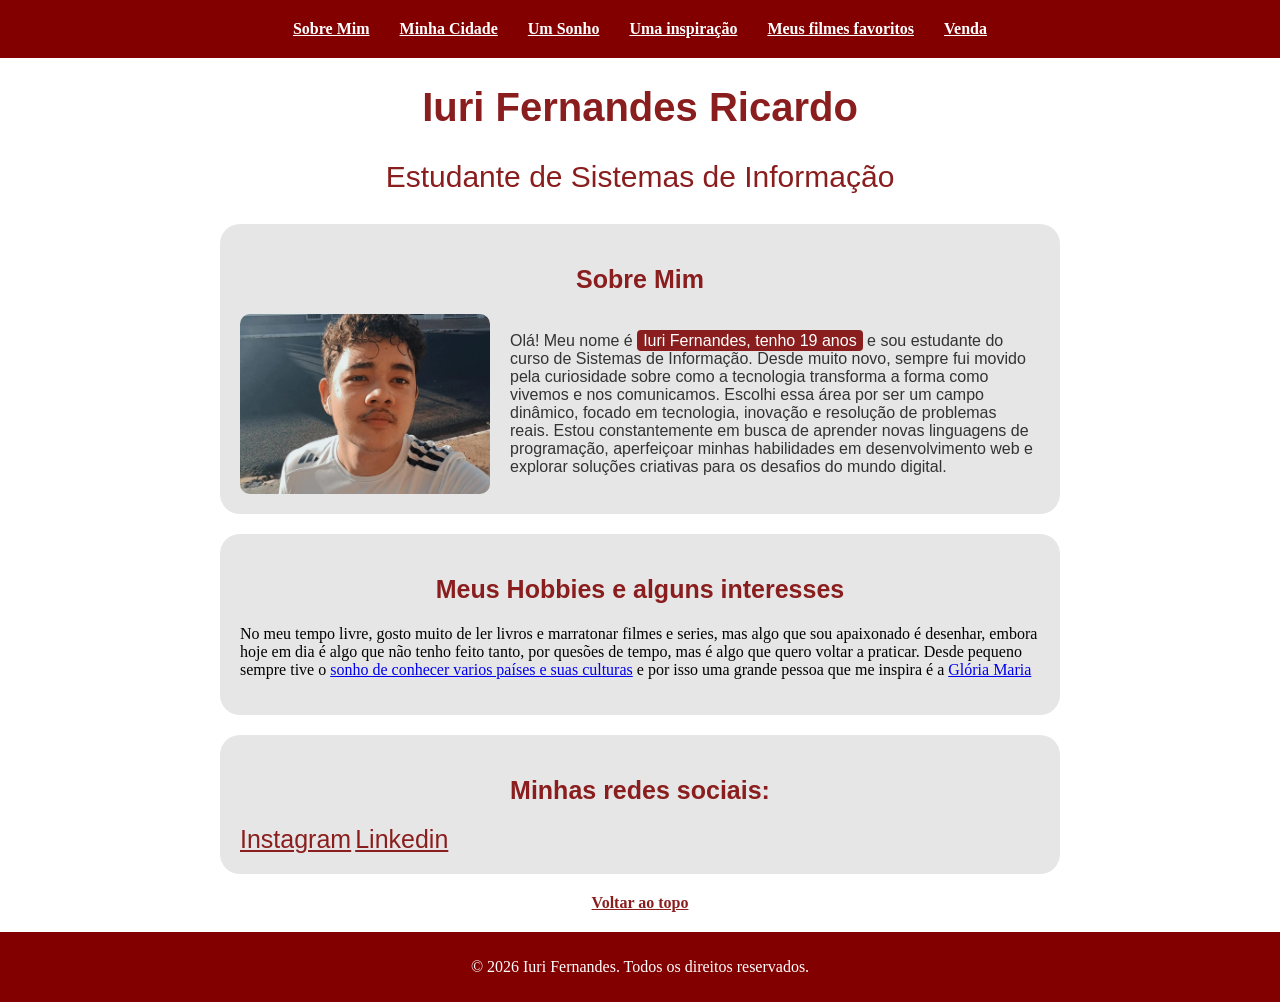
<file: index.html>
<!DOCTYPE html>
<html lang="pt-br">
<head>
    <meta charset="UTF-8">
    <meta name="viewport" content="width=device-width, initial-scale=1.0">
    <title>Iuri Fernandes</title>
    <link rel="stylesheet" href="style.css">
</head>

<body>
    
    <nav class="menu" id ="topo">
        <a href="index.html">Sobre Mim</a>
        <a href="minhacidade.html">Minha Cidade</a>
        <a href="umsonho.html">Um Sonho</a>
        <a href="insoiracao.html">Uma inspiração</a>
        <a href="filmes.html">Meus filmes favoritos</a>
        <a href="infoprod.html"> Venda</a>
    </nav>

    <h1>Iuri Fernandes Ricardo</h1>
    <p class="pSubtitulo">Estudante de Sistemas de Informação</p>
    
    <div class="caixa">
        <h2 class="TituloVermelho">Sobre Mim</h2>

        <div class="conteudo-flex">
            <img src="fotoiuri.jpeg" alt="Foto de Iuri Fernandes Ricardo"> 
        
            <p>Olá! Meu nome é <mark>Iuri Fernandes, tenho 19 anos</mark> e sou estudante do curso de 
                Sistemas de Informação. Desde muito novo, sempre fui movido pela curiosidade sobre como
                a tecnologia transforma a forma como vivemos e nos comunicamos. Escolhi essa área por ser
                um campo dinâmico, focado em tecnologia, inovação e resolução de problemas reais. Estou 
                constantemente em busca de aprender novas linguagens de programação, aperfeiçoar minhas
                 habilidades em desenvolvimento web e explorar soluções criativas para os desafios do 
                 mundo digital.</p>
        </div>
    </div>

    <div class="caixa">
      <h2 class="TituloVermelho">Meus Hobbies e alguns interesses</h2>
            <p>No meu tempo livre, gosto muito de ler livros e marratonar filmes e series, mas 
            algo que sou apaixonado é desenhar, embora hoje em dia é algo que não tenho feito tanto, por quesões de tempo,
            mas é algo que quero voltar a praticar. Desde pequeno sempre tive o <a href="umsonho.html">sonho de conhecer varios países e suas culturas</a>
            e por isso uma grande pessoa que me inspira é a <a href="insoiracao.html">Glória Maria</a> </p>
    </div>

    <div class="caixa">
        <h2 class="TituloVermelho">Minhas redes sociais: </h2>
          <a href="https://www.instagram.com/iuri_fernx/" target="_blank" class="TituloVermelho">Instagram</a>
          <a href="https://www.linkedin.com/in/iuri-fernandes-65485930b/" target="_blank" class="TituloVermelho ">Linkedin</a><br>
    </div>

    <div class="topo">
    <a href="#topo" class="topo" >Voltar ao topo</a>
    </div>

    <footer>
        <p>&copy; 2026 Iuri Fernandes. Todos os direitos reservados.</p>
    </footer>
   
</body>
</html>
</file>
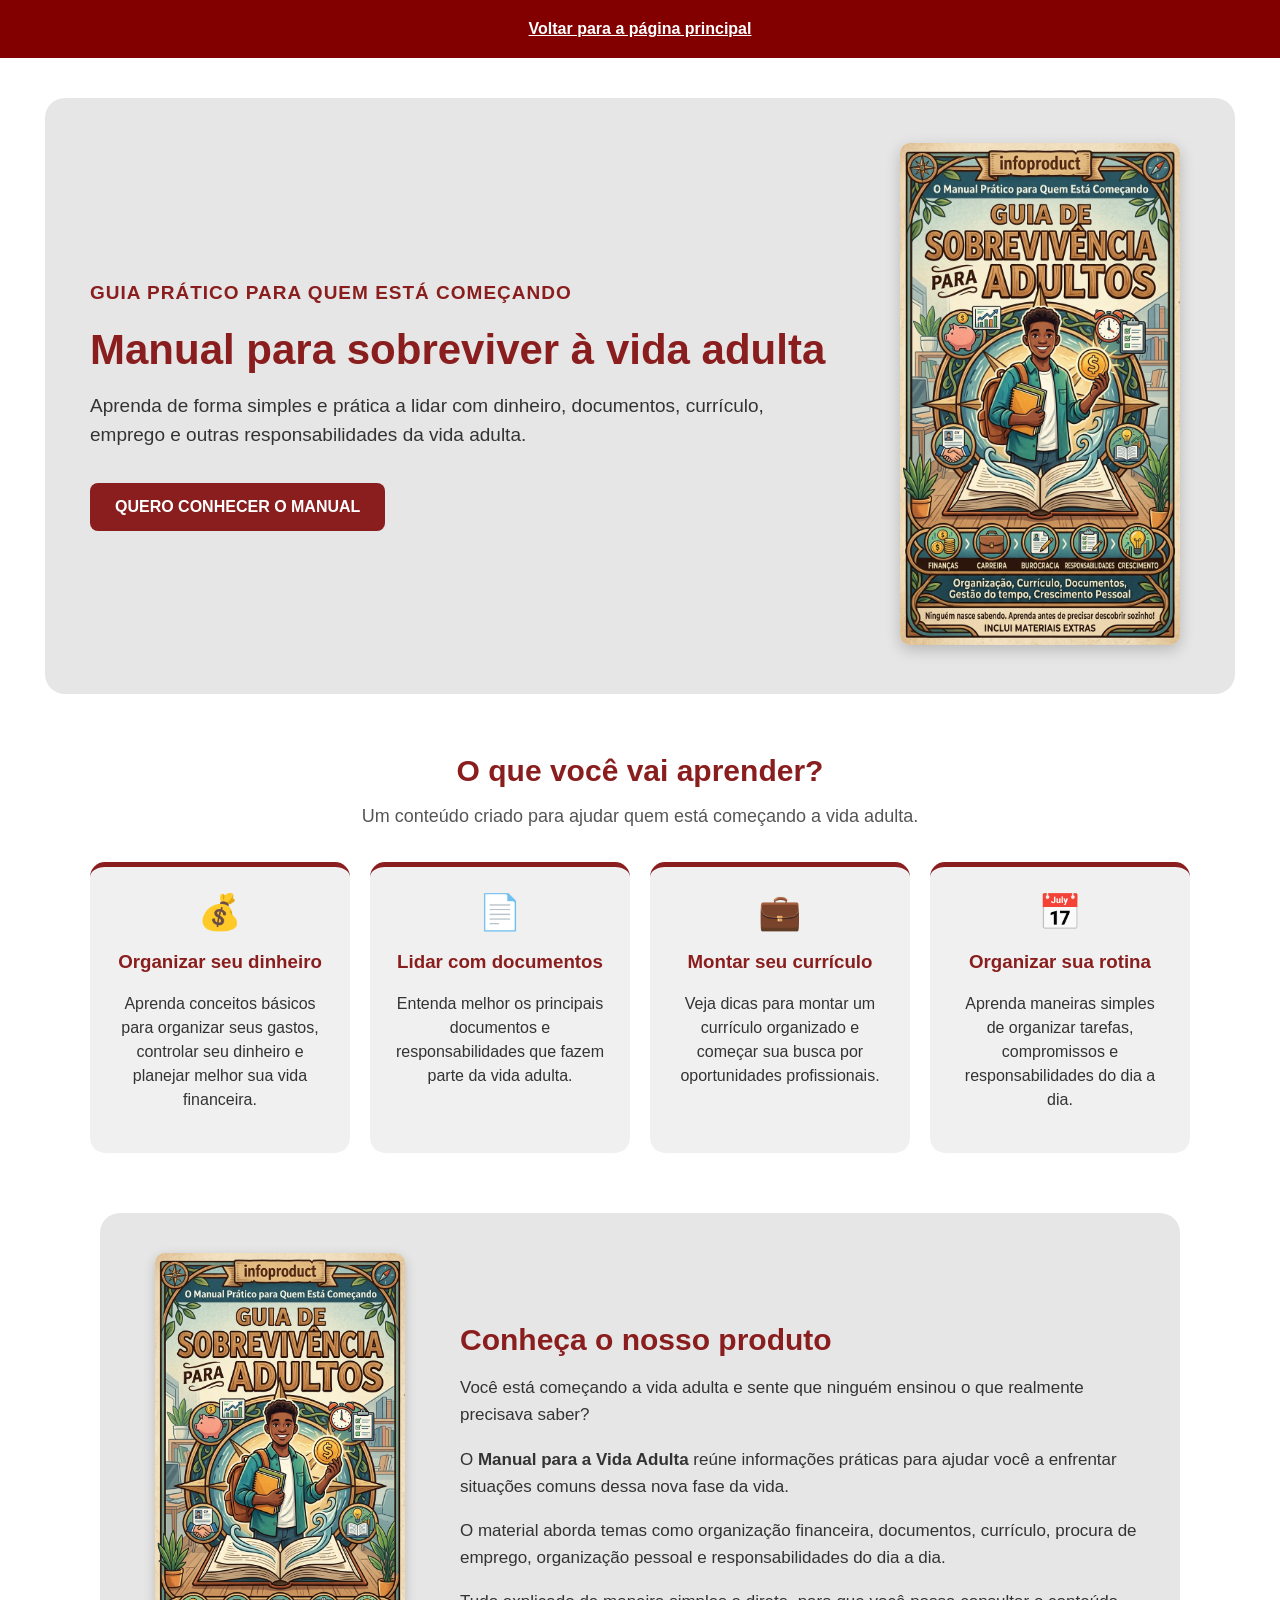
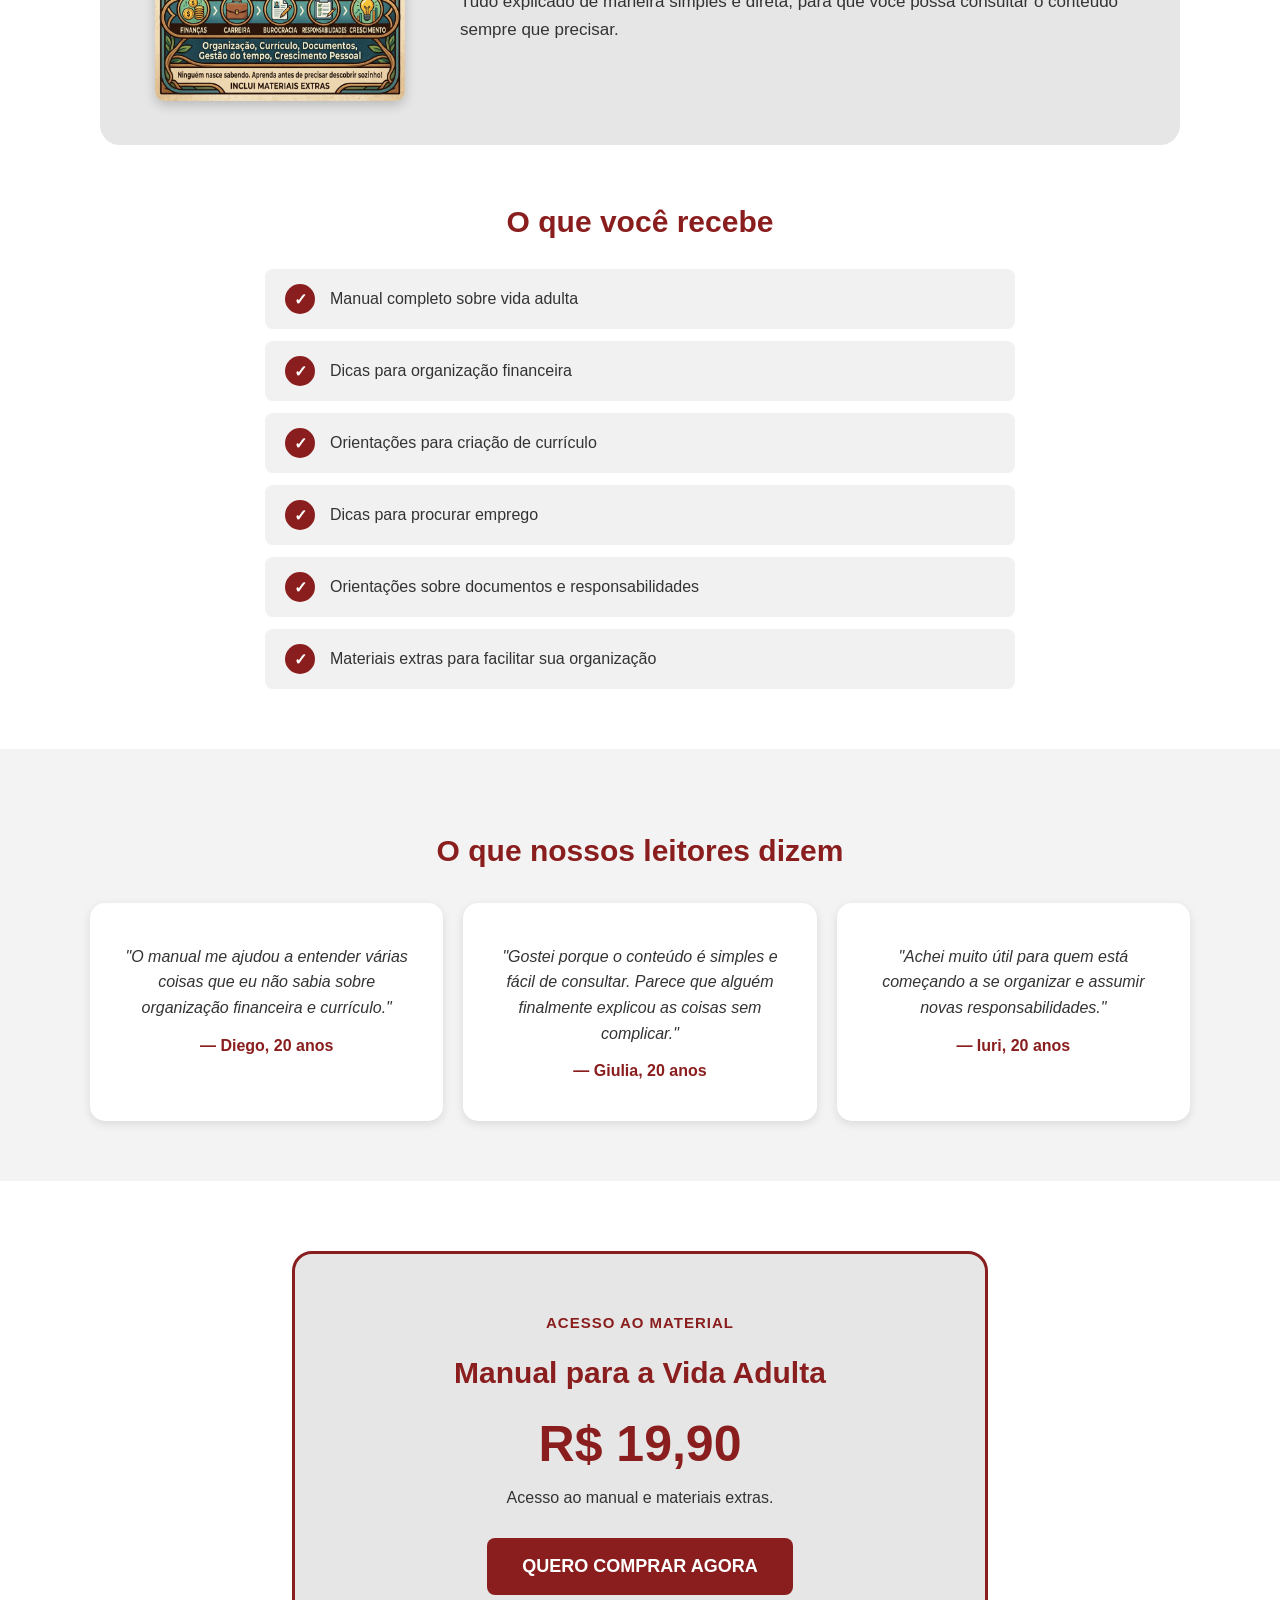
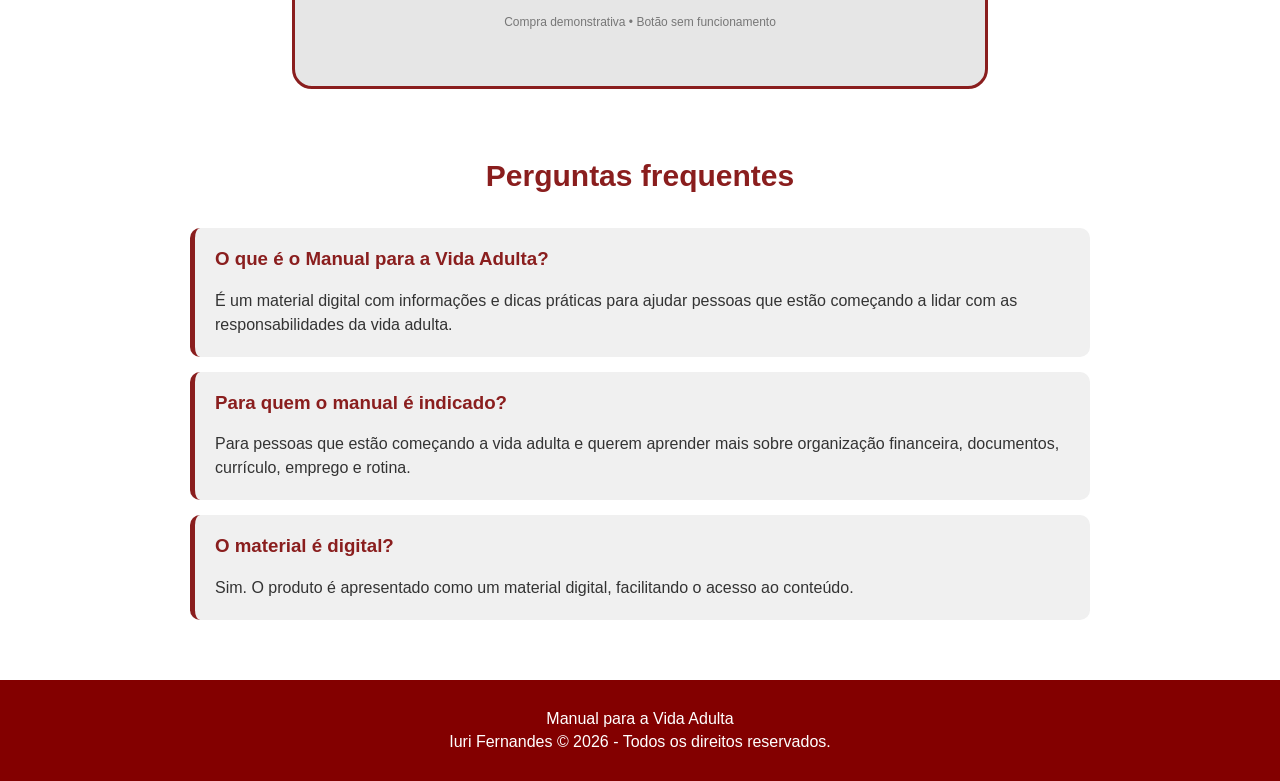
<file: infoprod.html>
<!DOCTYPE html>
<html lang="pt-br">
<head>
    <meta charset="UTF-8">
    <meta name="viewport" content="width=device-width, initial-scale=1.0">
    <title>Manual para a Vida Adulta</title>
    <link rel="stylesheet" href="venda.css">
</head>

<body>

    <!-- MENU -->
    <div class="menu">
        <a href="index.html">Voltar para a página principal</a>
    </div>


    <section class="hero">

        <div class="hero-texto">

            <p class="pequeno-titulo">GUIA PRÁTICO PARA QUEM ESTÁ COMEÇANDO</p>

            <h1>Manual para sobreviver à vida adulta</h1>

            <p>
                Aprenda de forma simples e prática a lidar com dinheiro,
                documentos, currículo, emprego e outras responsabilidades
                da vida adulta.
            </p>

            <a href="#preco" class="botao">QUERO CONHECER O MANUAL</a>

        </div>

        <div class="hero-imagem">
            <img src="infoprod.jpg" alt="Capa do Manual para a Vida Adulta">
        </div>

    </section>


    <!-- BENEFÍCIOS -->
    <section class="secao">

        <h2>O que você vai aprender?</h2>

        <p class="subtitulo">
            Um conteúdo criado para ajudar quem está começando a vida adulta.
        </p>

        <div class="beneficios">

            <div class="beneficio">
                <div class="icone">💰</div>
                <h3>Organizar seu dinheiro</h3>
                <p>
                    Aprenda conceitos básicos para organizar seus gastos,
                    controlar seu dinheiro e planejar melhor sua vida financeira.
                </p>
            </div>

            <div class="beneficio">
                <div class="icone">📄</div>
                <h3>Lidar com documentos</h3>
                <p>
                    Entenda melhor os principais documentos e responsabilidades
                    que fazem parte da vida adulta.
                </p>
            </div>

            <div class="beneficio">
                <div class="icone">💼</div>
                <h3>Montar seu currículo</h3>
                <p>
                    Veja dicas para montar um currículo organizado e começar
                    sua busca por oportunidades profissionais.
                </p>
            </div>

            <div class="beneficio">
                <div class="icone">📅</div>
                <h3>Organizar sua rotina</h3>
                <p>
                    Aprenda maneiras simples de organizar tarefas,
                    compromissos e responsabilidades do dia a dia.
                </p>
            </div>

        </div>

    </section>


    <!-- SOBRE O PRODUTO -->
    <section class="sobre">

        <div class="sobre-imagem">
            <img src="infoprod.jpg" alt="Manual para a Vida Adulta">
        </div>

        <div class="sobre-texto">

            <h2>Conheça o nosso produto</h2>

            <p>
                Você está começando a vida adulta e sente que ninguém
                ensinou o que realmente precisava saber?
            </p>

            <p>
                O <strong>Manual para a Vida Adulta</strong> reúne informações
                práticas para ajudar você a enfrentar situações comuns dessa
                nova fase da vida.
            </p>

            <p>
                O material aborda temas como organização financeira,
                documentos, currículo, procura de emprego, organização
                pessoal e responsabilidades do dia a dia.
            </p>

            <p>
                Tudo explicado de maneira simples e direta, para que você
                possa consultar o conteúdo sempre que precisar.
            </p>

        </div>

    </section>


    <!-- O QUE ESTÁ INCLUSO -->
    <section class="secao">

        <h2>O que você recebe</h2>

        <div class="lista-produto">

            <div class="item-produto">
                <span>✓</span>
                <p>Manual completo sobre vida adulta</p>
            </div>

            <div class="item-produto">
                <span>✓</span>
                <p>Dicas para organização financeira</p>
            </div>

            <div class="item-produto">
                <span>✓</span>
                <p>Orientações para criação de currículo</p>
            </div>

            <div class="item-produto">
                <span>✓</span>
                <p>Dicas para procurar emprego</p>
            </div>

            <div class="item-produto">
                <span>✓</span>
                <p>Orientações sobre documentos e responsabilidades</p>
            </div>

            <div class="item-produto">
                <span>✓</span>
                <p>Materiais extras para facilitar sua organização</p>
            </div>

        </div>

    </section>


    <!-- DEPOIMENTOS -->
    <section class="depoimentos">

        <h2>O que nossos leitores dizem</h2>

        <div class="cards-depoimentos">

            <div class="depoimento">

                <p>
                    "O manual me ajudou a entender várias coisas que eu
                    não sabia sobre organização financeira e currículo."
                </p>

                <h3>— Diego, 20 anos</h3>

            </div>


            <div class="depoimento">

                <p>
                    "Gostei porque o conteúdo é simples e fácil de consultar.
                    Parece que alguém finalmente explicou as coisas sem complicar."
                </p>

                <h3>— Giulia, 20 anos</h3>

            </div>


            <div class="depoimento">

                <p>
                    "Achei muito útil para quem está começando a se organizar
                    e assumir novas responsabilidades."
                </p>

                <h3>— Iuri, 20 anos</h3>

            </div>

        </div>

    </section>


    
    <section class="preco" id="preco">

        <p class="pequeno-titulo">ACESSO AO MATERIAL</p>

        <h2>Manual para a Vida Adulta</h2>

        <p class="valor">R$ 19,90</p>

        <p class="descricao-preco">
            Acesso ao manual e materiais extras.
        </p>

        <a href="#" class="botao botao-compra">
            QUERO COMPRAR AGORA
        </a>

        <p class="seguranca">
            Compra demonstrativa • Botão sem funcionamento
        </p>

    </section>



    <section class="faq">

        <h2>Perguntas frequentes</h2>


        <div class="pergunta">

            <h3>O que é o Manual para a Vida Adulta?</h3>

            <p>
                É um material digital com informações e dicas práticas
                para ajudar pessoas que estão começando a lidar com as
                responsabilidades da vida adulta.
            </p>

        </div>


        <div class="pergunta">

            <h3>Para quem o manual é indicado?</h3>

            <p>
                Para pessoas que estão começando a vida adulta e querem
                aprender mais sobre organização financeira, documentos,
                currículo, emprego e rotina.
            </p>

        </div>


        <div class="pergunta">

            <h3>O material é digital?</h3>

            <p>
                Sim. O produto é apresentado como um material digital,
                facilitando o acesso ao conteúdo.
            </p>

        </div>


    </section>


    <footer>

        <p>
            Manual para a Vida Adulta 
        </p>

        <p>
           Iuri Fernandes © 2026 - Todos os direitos reservados.
        </p>

    </footer>

</body>
</html>
</file>
<file: style.css>
body {
    margin: 0;
    padding: 0;
}

img, iframe {
    max-width: 100%;
}

iframe {
    width: 100%;
}

.menu {
    background-color: rgb(131, 0, 0);
    padding: 16px 0;
    text-align: center;
    width: 100%;
    margin: 0;
    display: flex;
    flex-direction: column;
    align-items: center;
    gap: 12px;
}

.menu a {
    color: white;
    margin: 0;
    font-weight: bold;
    text-decoration: underline;
}

.menu a:hover {
    color: #93c5fd;
}

.menu-filmes {
    display: flex;
    flex-direction: column;
    align-items: center;
    gap: 8px;
    margin: 20px 0;
}

.menu-filmes a {
    color: #8a1e1e;
    font-weight: bold;
    text-decoration: underline;
}

#F1 {
    font-size: 28px;
    font-weight: bold;
}

h1 {
    color: #8a1e1e;
    font-size: 28px;
    text-align: center;
    font-family: Arial, sans-serif;
}

.pSubtitulo {
    color: #8a1e1e;
    text-align: center;
    font-family: Arial, sans-serif;
    font-size: 20px;
}

.pSb {
    color: #8a1e1e;
    font-family: Arial, sans-serif;
    font-size: 20px;
    text-align: center;
}

.imagem {
    width: 60%;
    margin-left: 10%;
}

.imagem img {
    width: 450px;
}

.conteudo {
    display: flex;
    align-items: center;
    margin-left: 10%;
    gap: 30px;
}

.conteudo img {
    width: 300px;
}

.caixa {
    background-color: rgb(230, 230, 230);
    border-radius: 20px;
    padding: 15px;
    width: 90%;
    max-width: 800px;
    margin: 20px auto;
}

.conteudo-flex {
    display: flex;
    flex-direction: column;
    align-items: center;
    gap: 20px;
}

.conteudo-flex img {
    width: 100%;
    max-width: 320px;
    height: auto;
    border-radius: 10px;
}

.conteudo-flex p {
    margin: 0;
    text-align: left;
    font-family: Arial, sans-serif;
    color: #333;
}

footer {
    background-color: rgb(131, 0, 0);
    color: white;
    text-align: center;
    padding: 10px;
    margin-top: 0;
}

.TituloVermelho {
    color: #8a1e1e;
    font-size: 25px;
    text-align: center;
    font-family: Arial, sans-serif;
}

.img-centralizada {
    display: block;
    margin: 15px auto;
    border-radius: 10px;
}

mark {
    background-color: #8a1e1e;
    color: white;
    padding: 2px 6px;
    border-radius: 4px;
}

.topo {
    text-align: center;
    margin: 20px 0;
}

.topo a {
    color: #8a1e1e;
    font-weight: bold;
}

.topo a:hover {
    color: #b91c1c;
    opacity: 0.8;
}

@media (min-width: 768px) {
    h1 {
        font-size: 40px;
    }

    .pSubtitulo {
        font-size: 30px;
    }

    .caixa {
        width: 80%;
        padding: 20px;
    }

    .menu {
        flex-direction: row;
        justify-content: center;
        gap: 30px;
        padding: 20px 0;
    }

    .conteudo-flex {
        flex-direction: row;
    }

    .conteudo-flex img {
        width: 250px;
    }

    .menu-filmes {
        flex-direction: row;
        justify-content: center;
        gap: 20px;
    }
}
</file>
<file: venda.css>
/* ==========================================
   CSS DA PÁGINA DE VENDAS
   Arquivo: venda.css
========================================== */


/* ==========================================
   CONFIGURAÇÕES GERAIS
========================================== */

body {
    margin: 0;
    padding: 0;
    font-family: Arial, sans-serif;
    color: #333;
    background-color: white;
}


/* ==========================================
   MENU
========================================== */

.menu {
    background-color: rgb(131, 0, 0);

    padding: 20px 0;

    text-align: center;

    width: 100%;
}

.menu a {
    color: white;

    margin: 0 15px;

    font-weight: bold;

    text-decoration: underline;
}

.menu a:hover {
    color: #93c5fd;
}


/* ==========================================
   HERO
========================================== */

.hero {
    width: 90%;
    max-width: 1100px;

    margin: 40px auto;

    padding: 45px;

    background-color: #e6e6e6;

    border-radius: 20px;

    display: flex;

    align-items: center;

    justify-content: space-between;

    gap: 50px;
}


.hero-texto {
    flex: 1;
}


.pequeno-titulo {
    color: #8a1e1e;

    font-size: 15px;

    font-weight: bold;

    letter-spacing: 1px;
}


.hero h1 {
    color: #8a1e1e;

    font-size: 42px;

    line-height: 1.1;

    margin: 15px 0;
}


.hero p {
    font-size: 19px;

    line-height: 1.5;
}


.hero-imagem {
    flex: 0 0 300px;

    text-align: center;
}


.hero-imagem img {
    width: 280px;

    max-width: 100%;

    height: auto;

    border-radius: 10px;

    box-shadow: 0 5px 15px rgba(0, 0, 0, 0.2);
}


/* ==========================================
   BOTÕES
========================================== */

.botao {
    display: inline-block;

    background-color: #8a1e1e;

    color: white;

    padding: 15px 25px;

    margin-top: 15px;

    border-radius: 8px;

    text-decoration: none;

    font-weight: bold;

    transition: 0.3s;
}


.botao:hover {
    background-color: #b91c1c;

    transform: scale(1.03);
}


/* ==========================================
   SEÇÕES
========================================== */

.secao {
    width: 90%;

    max-width: 1100px;

    margin: 60px auto;

    text-align: center;
}


.secao h2,
.sobre h2,
.depoimentos h2,
.faq h2 {
    color: #8a1e1e;

    font-size: 30px;

    margin-bottom: 10px;
}


.subtitulo {
    font-size: 18px;

    color: #555;

    margin-bottom: 35px;
}


/* ==========================================
   BENEFÍCIOS
========================================== */

.beneficios {
    display: grid;

    grid-template-columns: repeat(4, 1fr);

    gap: 20px;
}


.beneficio {
    background-color: #f0f0f0;

    padding: 25px;

    border-radius: 15px;

    border-top: 5px solid #8a1e1e;
}


.icone {
    font-size: 35px;
}


.beneficio h3 {
    color: #8a1e1e;
}


.beneficio p {
    line-height: 1.5;
}


/* ==========================================
   SOBRE O PRODUTO
========================================== */

.sobre {
    width: 90%;

    max-width: 1000px;

    margin: 60px auto;

    padding: 40px;

    background-color: #e6e6e6;

    border-radius: 20px;

    display: flex;

    align-items: center;

    gap: 40px;
}


.sobre-imagem {
    flex: 0 0 280px;

    text-align: center;
}


.sobre-imagem img {
    width: 250px;

    max-width: 100%;

    height: auto;

    border-radius: 10px;

    box-shadow: 0 4px 12px rgba(0, 0, 0, 0.2);
}


.sobre-texto {
    flex: 1;
}


.sobre-texto p {
    font-size: 17px;

    line-height: 1.6;
}


/* ==========================================
   O QUE VOCÊ RECEBE
========================================== */

.lista-produto {
    max-width: 750px;

    margin: 30px auto;

    text-align: left;
}


.item-produto {
    display: flex;

    align-items: center;

    gap: 15px;

    background-color: #f1f1f1;

    margin: 12px 0;

    padding: 15px 20px;

    border-radius: 8px;
}


.item-produto span {
    background-color: #8a1e1e;

    color: white;

    width: 30px;

    height: 30px;

    border-radius: 50%;

    display: flex;

    align-items: center;

    justify-content: center;

    font-weight: bold;

    flex-shrink: 0;
}


.item-produto p {
    margin: 0;
}


/* ==========================================
   DEPOIMENTOS
========================================== */

.depoimentos {
    background-color: #f3f3f3;

    padding: 60px 5%;

    text-align: center;
}


.cards-depoimentos {
    max-width: 1100px;

    margin: 35px auto 0;

    display: grid;

    grid-template-columns: repeat(3, 1fr);

    gap: 20px;
}


.depoimento {
    background-color: white;

    padding: 25px;

    border-radius: 15px;

    box-shadow: 0 3px 10px rgba(0, 0, 0, 0.1);
}


.depoimento p {
    font-size: 16px;

    line-height: 1.6;

    font-style: italic;
}


.depoimento h3 {
    color: #8a1e1e;

    font-size: 16px;
}


/* ==========================================
   PREÇO
========================================== */

.preco {
    width: 90%;

    max-width: 600px;

    margin: 70px auto;

    padding: 45px;

    text-align: center;

    background-color: #e6e6e6;

    border-radius: 20px;

    border: 3px solid #8a1e1e;
}


.preco h2 {
    color: #8a1e1e;

    font-size: 30px;
}


.preco-antigo {
    color: #777;

    text-decoration: line-through;

    margin-bottom: 0;
}


.valor {
    color: #8a1e1e;

    font-size: 50px;

    font-weight: bold;

    margin: 5px 0;
}


.descricao-preco {
    font-size: 16px;
}


.botao-compra {
    font-size: 18px;

    padding: 18px 35px;
}


.seguranca {
    font-size: 12px;

    color: #777;

    margin-top: 20px;
}


/* ==========================================
   FAQ
========================================== */

.faq {
    width: 90%;

    max-width: 900px;

    margin: 60px auto;
}


.faq h2 {
    text-align: center;

    margin-bottom: 35px;
}


.pergunta {
    background-color: #f0f0f0;

    margin-bottom: 15px;

    padding: 20px;

    border-radius: 10px;

    border-left: 5px solid #8a1e1e;
}


.pergunta h3 {
    color: #8a1e1e;

    margin-top: 0;
}


.pergunta p {
    line-height: 1.5;

    margin-bottom: 0;
}


/* ==========================================
   RODAPÉ
========================================== */

footer {
    background-color: rgb(131, 0, 0);

    color: white;

    text-align: center;

    padding: 25px;

    margin-top: 60px;
}


footer p {
    margin: 5px;
}


/* ==========================================
   RESPONSIVIDADE
========================================== */

@media (max-width: 800px) {

    .hero {
        flex-direction: column-reverse;

        padding: 30px 20px;

        text-align: center;
    }


    .hero h1 {
        font-size: 32px;
    }


    .hero-imagem {
        flex: auto;
    }


    .beneficios {
        grid-template-columns: repeat(2, 1fr);
    }


    .sobre {
        flex-direction: column;

        text-align: center;

        padding: 30px 20px;
    }


    .sobre-imagem {
        flex: auto;
    }


    .cards-depoimentos {
        grid-template-columns: 1fr;
    }
}


@media (max-width: 500px) {

    .hero {
        width: 94%;

        margin: 25px auto;
    }


    .hero h1 {
        font-size: 28px;
    }


    .hero p {
        font-size: 16px;
    }


    .beneficios {
        grid-template-columns: 1fr;
    }


    .secao h2,
    .sobre h2,
    .depoimentos h2,
    .faq h2 {
        font-size: 25px;
    }


    .preco {
        padding: 30px 20px;
    }


    .valor {
        font-size: 40px;
    }
}
</file>
